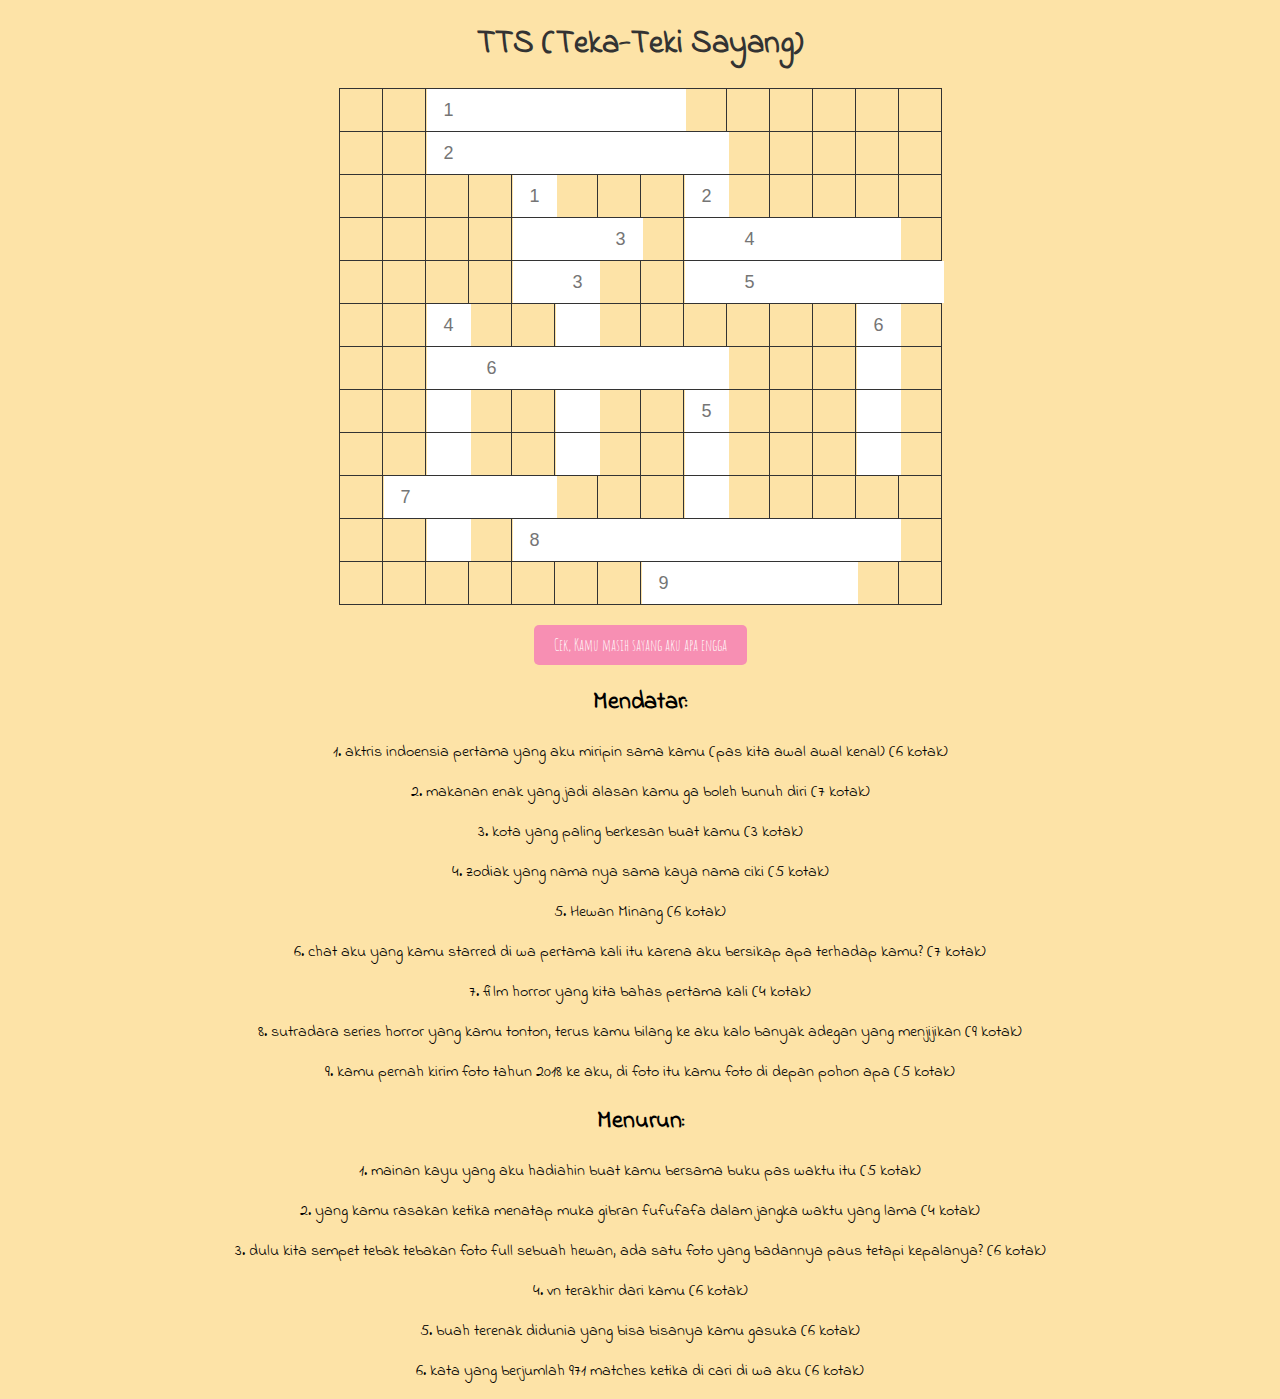
<file: tts.html>
<!DOCTYPE html>
<html lang="en">
<head>
    <meta charset="UTF-8">
    <meta name="viewport" content="width=device-width, initial-scale=1.0">
    <link rel="stylesheet" href="style.css">
    <title>TTS buat eca</title>
</head>
<body>
    <section id="tts" class="tts">
        <div class="container">
            <h1>TTS (Teka-Teki Sayang)</h1>
            
            <div class="crossword">

                <!-- Grid container for crossword -->
                <table>
                    <tr>
                        <td></td>
                        <td></td>
                        <td><input maxlength="1" data-answer="p" placeholder="1"></td>
                        <td><input maxlength="1" data-answer="e"></td>
                        <td><input maxlength="1" data-answer="v"></td>
                        <td><input maxlength="1" data-answer="i"></td>
                        <td><input maxlength="1" data-answer="t"></td>
                        <td><input maxlength="1" data-answer="a"></td>
                        <td></td>
                        <td></td>
                        <td></td>
                        <td></td>
                        <td></td>
                        <td></td>
                        
                    </tr>
                    <tr>
                        <td></td>
                        <td></td>
                        <td><input maxlength="1" data-answer="m" placeholder="2"></td>
                        <td><input maxlength="1" data-answer="i"></td>
                        <td><input maxlength="1" data-answer="e"></td>
                        <td><input maxlength="1" data-answer="a"></td>
                        <td><input maxlength="1" data-answer="y"></td>
                        <td><input maxlength="1" data-answer="a"></td>
                        <td><input maxlength="1" data-answer="m"></td>
                        <td></td>
                        <td></td>
                        <td></td>
                        <td></td>
                        <td></td>
                      
                    </tr>
                    <tr>
                        <td></td>
                        <td></td>
                        <td></td>
                        <td></td>
                        <td><input maxlength="1" data-answer="s" placeholder="1"></td>
                        <td></td>
                        <td></td>
                        <td></td>
                        <td><input maxlength="1" data-answer="u" placeholder="2"></td>
                        <td></td>
                        <td></td>
                        <td></td>
                        <td></td>
                        <td></td>
                        
                    </tr>
                    <tr>
                        <td></td>
                        <td></td>
                        <td></td>
                        <td></td>
                        <td><input maxlength="1" data-answer="p"></td>
                        <td><input maxlength="1" data-answer="k"></td>
                        <td><input maxlength="1" data-answer="u" placeholder="3"></td>
                        <td></td>
                        <td><input maxlength="1" data-answer="a"></td>
                        <td><input maxlength="1" data-answer="r" placeholder="4"></td>
                        <td><input maxlength="1" data-answer="i"></td>
                        <td><input maxlength="1" data-answer="e"></td>
                        <td><input maxlength="1" data-answer="s"></td>
                        <td></td>
                    </tr>
                    <tr>
                        <td></td>
                        <td></td>
                        <td></td>
                        <td></td>
                        <td><input maxlength="1" data-answer="a"></td>
                        <td><input maxlength="1" data-answer="u" placeholder="3"></td>
                        <td></td>
                        <td></td>
                        <td><input maxlength="1" data-answer="k"></td>
                        <td><input maxlength="1" data-answer="e" placeholder="5"></td>
                        <td><input maxlength="1" data-answer="r"></td>
                        <td><input maxlength="1" data-answer="b"></td>
                        <td><input maxlength="1" data-answer="a"></td>
                        <td><input maxlength="1" data-answer="u"></td>
                    </tr>
                    <tr>
                        <td></td>
                        <td></td>
                        <td><input maxlength="1" data-answer="b"  placeholder="4"></td>
                        <td></td>
                        <td></td>
                        <td><input maxlength="1" data-answer="c"></td>
                        <td></td>
                        <td></td>
                        <td></td>
                        <td></td>
                        <td></td>
                        <td></td>
                        <td><input maxlength="1" data-answer="y"  placeholder="6"></td>
                        <td></td>
                    </tr>
                    <tr>
                        <td></td>
                        <td></td>
                        <td><input maxlength="1" data-answer="e"></td>
                        <td><input maxlength="1" data-answer="x" placeholder="6"></td>
                        <td><input maxlength="1" data-answer="c"></td>
                        <td><input maxlength="1" data-answer="i"></td>
                        <td><input maxlength="1" data-answer="t"></td>
                        <td><input maxlength="1" data-answer="e"></td>
                        <td><input maxlength="1" data-answer="d"></td>
                        <td></td>
                        <td></td>
                        <td></td>
                        <td><input maxlength="1" data-answer="a" ></td>
                        <td></td>
                        
                    </tr>
                    <tr>
                        <td></td>
                        <td></td>
                        <td><input maxlength="1" data-answer="r"></td>
                        <td></td>
                        <td></td>
                        <td><input maxlength="1" data-answer="n"></td>
                        <td></td>
                        <td></td>
                        <td><input maxlength="1" data-answer="u" placeholder="5" ></td>
                        <td></td>
                        <td></td>
                        <td></td>
                        <td><input maxlength="1" data-answer="n" ></td>
                        <td></td>
                    </tr>
                    <tr>
                        <td></td>
                        <td></td>
                        <td><input maxlength="1" data-answer="s"></td>
                        <td></td>
                        <td></td>
                        <td><input maxlength="1" data-answer="g"></td>
                        <td></td>
                        <td></td>
                        <td><input maxlength="1" data-answer="r"></td>
                        <td></td>
                        <td></td>
                        <td></td>
                        <td><input maxlength="1" data-answer="g"></td>
                        <td></td>
                    </tr>
                    <tr>
                        <td></td>
                        <td><input maxlength="1" data-answer="v"  placeholder="7"></td>
                        <td><input maxlength="1" data-answer="i"></td>
                        <td><input maxlength="1" data-answer="n"></td>
                        <td><input maxlength="1" data-answer="a"></td>
                        <td></td>
                        <td></td>
                        <td></td>
                        <td><input maxlength="1" data-answer="i"></td>
                        <td></td>
                        <td></td>
                        <td></td>
                        <td></td>
                        <td></td>
                    </tr>
                    <tr>
                        <td></td>
                        <td></td>
                        <td><input maxlength="1" data-answer="n"></td>
                        <td></td>
                        <td><input maxlength="1" data-answer="j"  placeholder="8"></td>
                        <td><input maxlength="1" data-answer="o"></td>
                        <td><input maxlength="1" data-answer="k"></td>
                        <td><input maxlength="1" data-answer="o"></td>
                        <td><input maxlength="1" data-answer="a"></td>
                        <td><input maxlength="1" data-answer="n"></td>
                        <td><input maxlength="1" data-answer="w"></td>
                        <td><input maxlength="1" data-answer="a"></td>
                        <td><input maxlength="1" data-answer="r"></td>
                        <td></td>
                    </tr>
                    <tr>
                        <td></td>
                        <td></td>
                        <td></td>
                        <td></td>
                        <td></td>
                        <td></td>
                        <td></td>
                        <td><input maxlength="1" data-answer="n"  placeholder="9"></td>
                        <td><input maxlength="1" data-answer="a"></td>
                        <td><input maxlength="1" data-answer="t"></td>
                        <td><input maxlength="1" data-answer="a"></td>
                        <td><input maxlength="1" data-answer="l"></td>
                        <td></td>
                        <td></td>
                    </tr>
                    
                  
                
            
                    
                </table>                
            </div>
            <button id="check">Cek, Kamu masih sayang aku apa engga</button>
            <div id="message"></div>

            <h2>Mendatar:</h2>
            <p>1. aktris indoensia pertama yang aku miripin sama kamu (pas kita awal awal kenal) (6 kotak) </p>
            <p>2. makanan enak yang jadi alasan kamu ga boleh bunuh diri (7 kotak)</p> 
            <p>3. kota yang paling berkesan buat kamu (3 kotak)</p>
            <p>4. zodiak yang nama nya sama kaya nama ciki (5 kotak)</p>
            <p>5. Hewan Minang (6 kotak)</p>
            <p>6. chat aku yang kamu starred di wa pertama kali itu karena aku bersikap apa terhadap kamu? (7 kotak)</p>
            <p>7. film horror  yang kita bahas pertama kali (4 kotak)</p>
            <p>8. sutradara series horror yang kamu tonton, terus kamu bilang ke aku kalo banyak adegan yang menjijikan (9 kotak)</p>
            <p>9. kamu pernah kirim foto tahun 2018 ke aku, di foto itu kamu foto di depan pohon apa (5 kotak)</p>
            
            <h2>Menurun:</h2>
            <p>1. mainan kayu yang aku hadiahin buat kamu bersama buku pas waktu itu (5 kotak) </p>
            <p>2. yang kamu rasakan ketika  menatap muka gibran fufufafa dalam jangka waktu yang lama (4 kotak)</p> 
            <p>3. dulu kita sempet tebak tebakan foto full sebuah hewan, ada satu foto yang badannya paus tetapi kepalanya? (6 kotak)</p>
            <p>4. vn terakhir dari kamu (6 kotak)</p>
            <p>5. buah terenak didunia yang bisa bisanya kamu gasuka (6 kotak)</p>
            <p>6. kata yang berjumlah 971 matches ketika di cari di wa aku (6 kotak)</p>

        </div>
   
    </section>

    <script src="script.js"></script>
</body>
</html>
</file>
<file: style.css>
@import url('https://fonts.googleapis.com/css?family=Indie+Flower');
@import url('https://fonts.googleapis.com/css?family=Amatic+SC');

body {
	font-family: 'Indie Flower', cursive !important;
  background: #FDE3A7; /*CAPE HONEY*/
	margin: 0px;
	padding: 0px;
}

::selection {
	background: transparent;
}

h4 {
	font-size: 26px;
	line-height: 1px;
	font-family: 'Amatic SC', cursive !important;
}

.color1{color:#1BBC9B}/*MOUNTAIN MEADOW*/
.color2{color:#C0392B/*TALL POPPY*/}


.card {
	color: #013243; /*SHERPA BLUE*/
	position: absolute;
	top: 50%;
	left: 50%;
	width: 300px;
	height: 400px;
	background: #e0e1dc;
	transform-style: preserve-3d;
	transform: translate(-50%,-50%) perspective(2000px);
	box-shadow: inset 300px 0 50px rgba(0,0,0,.5), 20px 0 60px rgba(0,0,0,.5);
	transition: 1s;
}

.card:hover {
	transform: translate(-50%,-50%) perspective(2000px) rotate(15deg) scale(1.2);
	box-shadow: inset 20px 0 50px rgba(0,0,0,.5), 0 10px 100px rgba(0,0,0,.5);
}

.card:before {
	content:'';
	position: absolute;
	top: -5px;
	left: 0;
	width: 100%;
	height: 5px;
	background: #BAC1BA;
	transform-origin: bottom;
	transform: skewX(-45deg);
}

.card:after {
	content: '';
	position: absolute;
	top: 0;
	right: -5px;
	width: 5px;
	height: 100%;
	background: #92A29C;
	transform-origin: left;
	transform: skewY(-45deg);
}

.card .imgBox {
	width: 100%;
	height: 100%;
	position: relative;
	transform-origin: left;
	transition: .7s;
}

.card .bark {
	position: absolute;
	background: #e0e1dc;
	width: 100%;
	height: 100%;
	opacity: 0;
	transition: .7s;
}

.card .imgBox img {
	min-width: 250px;
	max-height: 400px;
}

.card:hover .imgBox {
	transform: rotateY(-135deg);
}

.card:hover .bark {
	opacity: 1;
	transition: .6s;
  box-shadow: 300px 200px 100px rgba(0, 0, 0, .4) inset;
}

.card .details {
	position: absolute;
	top: 0;
	left: 0;
	box-sizing: border-box;
	padding: 0 0 0 10px;
	z-index: -1;
	margin-top: 70px;
}

.card .details p {
	font-size: 15px;
	line-height: 5px;
	transform: rotate(-10deg);
	padding: 0 0 0 20px;
}

.card .details h4 {
	text-align: center;
}

.text-right {
	text-align: right;
}

.card .button-container {
    display: flex;
    justify-content: center;
    align-items: center;
    margin-top: 20px;
}

#surpriseButton {
    background-color: #f78fb3;
    border: none;
    color: white;
    padding: 10px 20px;
    font-size: 16px;
    border-radius: 5px;
    cursor: pointer;
    font-family: 'Amatic SC', cursive;
    box-shadow: 2px 2px 5px rgba(0, 0, 0, 0.2);
    transition: background-color 0.3s, transform 0.2s;
}

#surpriseButton:hover {
    background-color: #f06595;
    transform: scale(1.05);
}

.story,
.gallery {
    padding-top: 10rem;
    padding-bottom: 10rem;
}
.story span,
.gallery span {
    text-transform:uppercase;
    color: #666;
    font-size: 0,9rem;
    display: block;
    letter-spacing: 1px;
    margin-bottom: 1rem;
}

.story p,
.gallery p{
    font-size: 1rem;
    font-weight: 300;
}

.timeline{
    list-style: none;
    padding: 1,4rem 0;
    margin-top: 1rem;
    position: relative;
    
    /* dari gpt, tadinya nambahnya ke samping, jadi nya kebawah */
    display: flex;
    flex-direction: column; /* Menyusun item secara vertikal */

}

/* supaya garis nya ngikutin terus foto nya (nambah panjang) */
.timeline::before{
	content: ''; /* Harus ada untuk membuat garis */
	display: block; /* Mengubah display dari inline untuk garis vertikal */
	position: absolute;
	right: auto; /* Menghapus pengaturan 'right' agar tidak mempengaruhi posisi */
	top: 50px; /* Atur jarak dari atas */
	bottom: 100px; /* Atur jarak dari bawah */
	width: 1px; /* Lebar garis vertikal */
	background-color: #666; /* Warna garis */
	left: 50%;
}

.timeline li{
    margin-bottom: 1.5rem;
    position: relative;
}
.timeline li ::before,
.timeline li ::after{
    content: '';
    display: table; 
}

.timeline li::after{
    clear: both;
}

.timeline li .timeline-image{
    width: 160px;
    height: 160px;
    background-color: #ccc;
    position: absolute;
    left: 49%;
    border-radius: 50%;
    transform: translateX(-50%); /*udah di dorong ke kanan, ditarik lagi ke kiri jadiny pas di tengah*/
    background-size: cover;
    background-position: center;
    background-repeat: no-repeat;
}

.timeline li .timeline-panel{  /*kotak tulisan*/
    width: 40%; /*lebar ul*/
    float: left; /* supaya check point genap di kiri*/
    border: 1px solid #ccc;
    padding: 2rem;
    position: relative;
    border-radius: 5px;

}

.timeline li   .timeline-panel::before{
    content: '';
    display: inline-block;
    position: absolute;

    /*buat segitiga*/
    border-top: 15px solid transparent;
    border-left: 15px solid #f4f4f9;
    border-right: 0 solid #f4f4f9;
    border-bottom: 15px solid transparent;

    /*buat ke kanan  kotak*/
    top: 80px;
    right: -15px;
    
}

    /* buat segitiga lebih kecil untuk nimpa segitiga sebelumnya*/
.timeline li   .timeline-panel::after{
    content: '';
    display: inline-block;
    position: absolute;

    /*buat segitiga penimpanya*/
    border-top: 14px solid transparent;
    border-left: 14px solid #f78fb3;
    border-right: 0 solid #f78fb3;
    border-bottom: 14px solid transparent;

    /*di mundurin supaya border nya keliatan*/
    top: 81px;
    right: -13px;
}


 /*supaya check point yang genap di kanan*/
 .timeline li.timeline-inverted .timeline-panel{  /*ambil ul yang nama kelas nya timeline, lalu li yang kelasnya timline-inverted, lalu timline-panel di dalamnya: */
    float: right;
}

 .timeline li.timeline-inverted .timeline-panel::before{  /*ambil ul yang nama kelas nya timeline, lalu li yang kelasnya timline-inverted, lalu timline-panel di dalamnya: */
    /*buat segitiga kebalikan dari yg atas*/
    border-left-width:0 ;
    border-right-width:15px ;
    left: -15px;
    right: auto;

}
 .timeline li.timeline-inverted .timeline-panel::after{  /*ambil ul yang nama kelas nya timeline, lalu li yang kelasnya timline-inverted, lalu timline-panel di dalamnya: */
    /*buat segitiga penimpa kebalikan dari yg atas*/
    border-left-width:0 ;
    border-right-width:15px ;
    left: -13px;
    right: auto;
}



/*---------------------------------------------------------------------------------------- TTS ------------------------------------------*/
.tts body {
    font-family: Arial, sans-serif;
    background-color: #f4f4f9;
    margin: 0;
    padding: 0;
    display: flex;
    justify-content: center;
    align-items: center;
    height: 100vh;
}

.tts .container {
    text-align: center;
}

.tts h1 {
    color: #333;
    margin-bottom: 20px;
}

.crossword table {
    margin: 0 auto;
    border-collapse: collapse;
}

.crossword td {
    border: 1px solid #333;
    width: 40px;
    height: 40px;
    text-align: center;
}

.crossword input {
    width: 100%;
    height: 100%;
    text-align: center;
    font-size: 18px;
    border: none;
    outline: none;
}

.tts button {
    margin-top: 20px;
    padding: 10px 20px;
    font-size: 16px;
    cursor: pointer;
    background-color: #f78fb3;
    color: white;
    border: none;
    border-radius: 5px;
	font-family: 'Amatic SC', cursive;
}

#message {
    margin-top: 10px;
    font-size: 16px;
}

/*----- label tts nya -------*/
/* Gaya untuk input-wrapper */
.input-wrapper {
    position: relative;
    display: inline-block;
    width: 40px;
    height: 40px;
}

/* Gaya untuk input */
.input-wrapper input {
    width: 100%;
    height: 100%;
    text-align: center;
    font-size: 20px;
    border: 1px solid #ccc;
    border-radius: 4px;
    box-sizing: border-box;
}

/* Gaya untuk label */
.input-wrapper label {
    position: absolute;
    top: -10px; /* Atur posisi label di atas input */
    left: 5px;
    font-size: 12px;
    color: gray;
}


/* -------------------------------------    ini biar lebih fleksibel ketika di buka di hp (responsive) ----------------------------------------------------------------

/* laptop*/
@media (max-width: 992px){
    html{
        font-size: 75%;
    }

    .timeline ::before{
        left: 60px;
    }

    .timeline li .timeline-image{
        width: 130px;
        height: 130px;

        left: 15px;
        margin-left: 45px;
        top: 16px;
    }

    .timeline li .timeline-panel{
        width: calc(100%-200px); /*lebar ul, supaya bisa ngikutin lebarnya*/
        transform: translateX(-20px);
        float: right; /*supaya semuanya ke kanan*/
    }

    .timeline li .timeline-panel::before{
        /*buat segitiga*/
        border-left-width: 0;
        border-right-width: 15px;
        left: -15px;
        right: auto;  
        
        margin-top: -30px;
    }

    .timeline li .timeline-panel::after{
        /*buat segitiga*/
        border-left-width: 0;
        border-right-width: 14px;
        left: -13px;
        right: auto;   

        margin-top: -30px;
    }
}
/*tablet*/
@media (max-width: 760px){
    html{
        font-size: 62.5%;
    }
    /* Memposisikan garis di kiri */
    .timeline::before {
        left: 15px; /* Menempatkan garis di sebelah kiri */
        right: auto; /* Menghapus pengaturan 'right' agar tidak mempengaruhi posisi */
    }

    .timeline li .timeline-image {
        width: 80px;
        height: 80px;
    }

    .timeline li .timeline-panel {
        width: 65%; /*calc(100%-200px);lebar ul, tadinya pake calc, supaya bisa ngikutin lebarnya*/
        transform: translateX(0px);
        float: right; /*supaya semuanya ke kanan*/
    }

    .timeline li.timeline-inverted .timeline-panel {
        width: 65%; /* Lebar panel untuk item yang diinverted */
        transform: translateX(0); /* Menghapus transformasi horizontal */
    }

    .timeline li .timeline-panel::before{
        /*buat segitiga*/
        border-left-width: 0;
        border-right-width: 15px;
        left: -15px;
        right: auto;   
    }

    .timeline li .timeline-panel::after{
        /*buat segitiga*/
        border-left-width: 0;
        border-right-width: 14px;
        left: -13px;
        right: auto;   
    }



    .timeline li.timeline-inverted .timeline-panel::before {
        /*buat segitiga*/
        border-left-width: 0;
        border-right-width: 15px;
        left: -15px;
        right: auto;   
    }

    .timeline li.timeline-inverted .timeline-panel::after {
        /*buat segitiga*/
        border-left-width: 0;
        border-right-width: 14px;
        left: -13px;
        right: auto;  
    }


}

/*mobile phone*/
@media (max-width: 576px) {
    html {
        font-size: 75%;
    }

  

    /* Memposisikan garis di kiri */
    .timeline::before {
        content: ''; /* Harus ada untuk membuat garis */
        display: block; /* Mengubah display dari inline untuk garis vertikal */
        position: absolute;
        left: 83px; /* Menempatkan garis di sebelah kiri */
        right: auto; /* Menghapus pengaturan 'right' agar tidak mempengaruhi posisi */
        top: 50px; /* Atur jarak dari atas */
        bottom: 100px; /* Atur jarak dari bawah */
        width: 1px; /* Lebar garis vertikal */
        background-color: #666; /* Warna garis */
    
    }

    .timeline li .timeline-image {
        width: 80px;
        height: 80px;
    }

    .timeline li .timeline-panel {
        width: 65%; /* Lebar panel di perangkat mobile */
        transform: translateX(0); /* Menghapus transformasi horizontal */
    }

    .timeline li .timeline-panel::before{
        
        /*buat segitiga kebalikan dari yg atas*/
        border-left-width:0 ;
        border-right-width:15px ;
        left: -15px;
        right: auto;  
    }

    .timeline li .timeline-panel::after{
        
        /*buat segitiga kebalikan dari yg atas*/
        border-left-width:0 ;
        border-right-width:14px ;
        left: -13px;
        right: auto;  
    }


    .timeline li.timeline-inverted .timeline-panel {
        width: 65%; /* Lebar panel untuk item yang diinverted */
        transform: translateX(0); /* Menghapus transformasi horizontal */
    }

    .timeline li.timeline-inverted .timeline-panel::before {
        /* Segitiga penunjuk di sisi kanan panel yang diinverted */
        /*buat segitiga kebalikan dari yg atas*/
        border-left-width:0 ;
        border-right-width:15px ;
        left: -15px;
        right: auto;  
    }

    .timeline li.timeline-inverted .timeline-panel::after {
        /* Segitiga penunjuk di sisi kanan panel yang diinverted */
        /*buat segitiga kebalikan dari yg atas*/
        border-left-width:0 ;
        border-right-width:14px ;
        left: -13px;
        right: auto;  
    }
}


/* Ukuran extra */
@media (max-width:1200px){
    .home .heart {
        transform: translateX(-50%) translateY(100px)
    }
}
</file>
